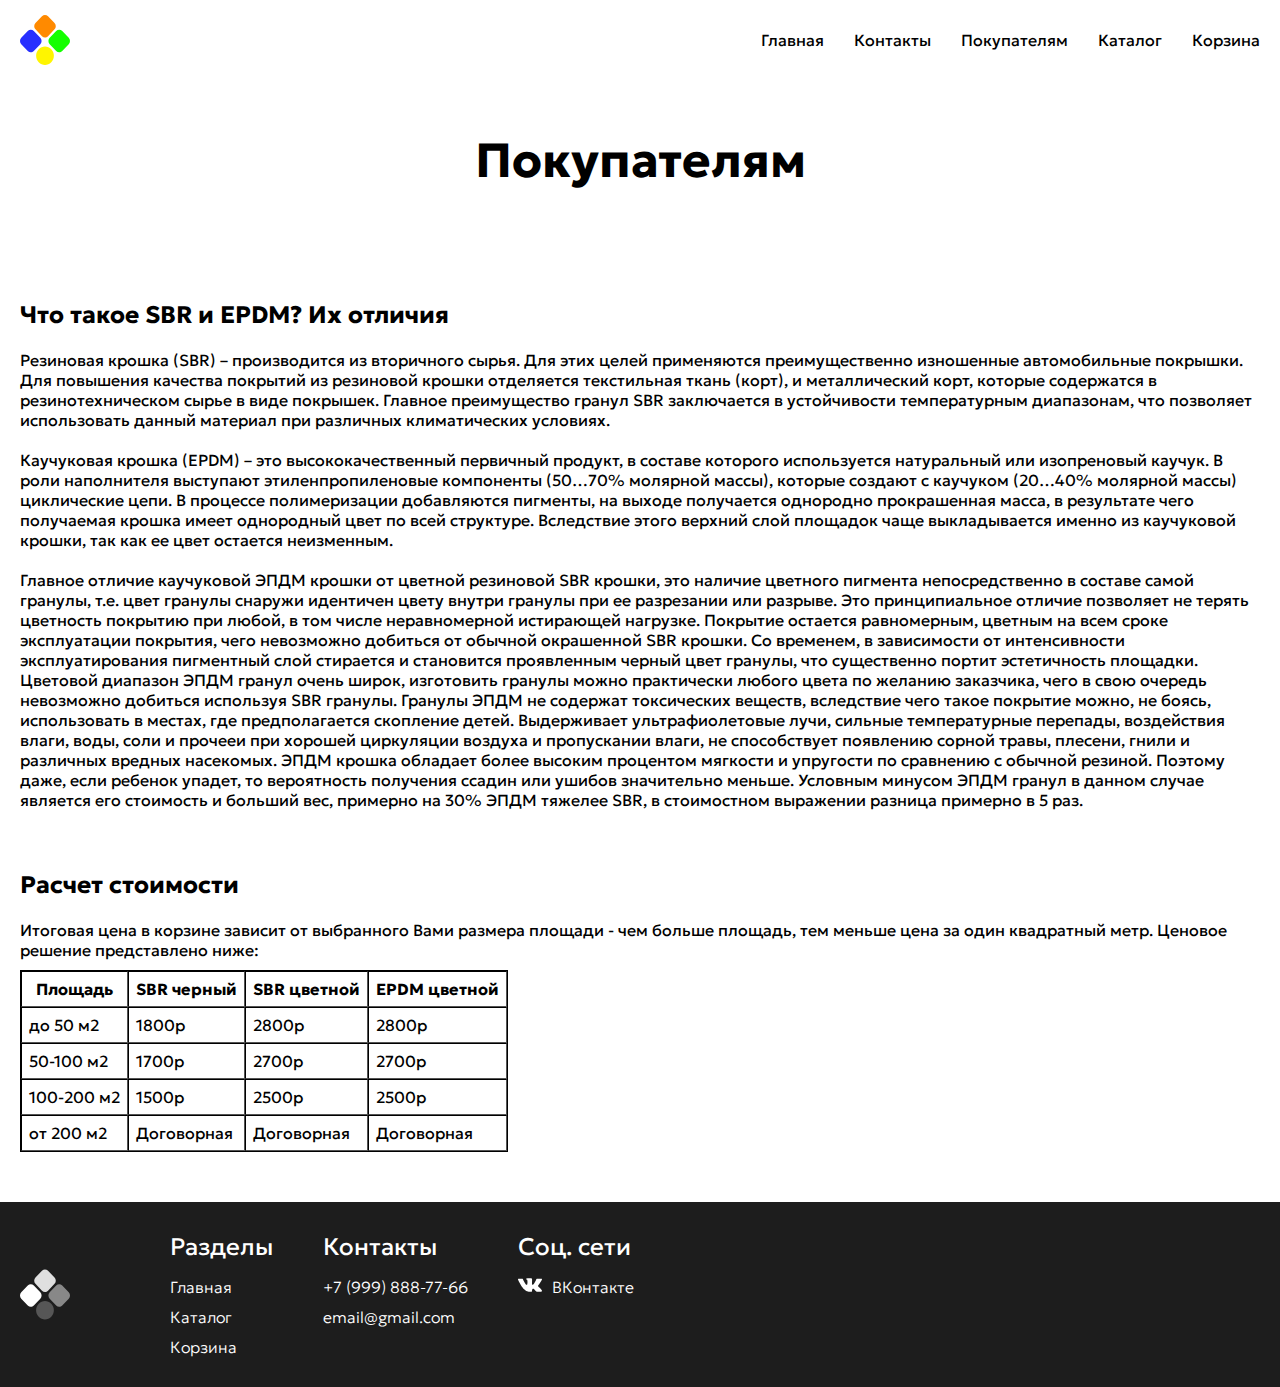
<file: info.html>
<!DOCTYPE html>
<html lang="ru">

<head>
    <meta charset="UTF-8">
    <meta name="viewport" content="width=device-width, initial-scale=1.0">
    <link rel="stylesheet" href="https://cdn.jsdelivr.net/npm/swiper@9/swiper-bundle.min.css" />
    <link rel="stylesheet" href="css/style.css">
    <link rel="stylesheet" href="css/info.css">
    <title>Крошка</title>
</head>

<body>
    <header class="header">
        <div class="container">
            <div class="header__inner">
                <img src="resources/logo-black.svg" alt="Логотип" class="logo">
                <nav class="header-nav">
                    <a href="/" class="header-nav__link">Главная</a>
                    <a href="/#contacts" class="header-nav__link">Контакты</a>
                    <a href="/info.html" class="header-nav__link">Покупателям</a>
                    <a href="catalog.php" class="header-nav__link">Каталог</a>
                    <a href="cart.php" class="header-nav__link">Корзина</a>
                </nav>
                <div class="burger-icon">
                    <div class="burger-icon__line"></div>
                </div>
            </div>
        </div>
    </header>
    <main>
        <section class="info">
            <div class="container">
                <div class="info__inner">
                    <h1 class="section__title section__title_center">Покупателям</h1>
                    <div class="info-text">
                        <h2 class="info-text__title">Что такое SBR и EPDM? Их отличия</h2>
                        <p class="info-text__parag">Резиновая крошка (SBR) – производится из вторичного сырья. Для этих
                            целей применяются преимущественно изношенные автомобильные покрышки. Для повышения качества
                            покрытий из резиновой крошки отделяется текстильная ткань (корт), и металлический корт,
                            которые содержатся в резинотехническом сырье в виде покрышек. Главное преимущество гранул
                            SBR заключается в устойчивости температурным диапазонам, что позволяет использовать данный
                            материал при различных климатических условиях.</p>
                        <p class="info-text__parag">Каучуковая крошка (EPDM) – это высококачественный первичный продукт,
                            в составе которого используется натуральный или изопреновый каучук. В роли наполнителя
                            выступают этиленпропиленовые компоненты (50…70% молярной массы), которые создают с каучуком
                            (20…40% молярной массы) циклические цепи. В процессе полимеризации добавляются пигменты, на
                            выходе получается однородно прокрашенная масса, в результате чего получаемая крошка имеет
                            однородный цвет по всей структуре. Вследствие этого верхний слой площадок чаще выкладывается
                            именно из каучуковой крошки, так как ее цвет остается неизменным.</p>
                        <p class="info-text__parag">Главное отличие каучуковой ЭПДМ крошки от цветной резиновой SBR
                            крошки, это наличие цветного пигмента непосредственно в составе самой гранулы, т.е. цвет
                            гранулы снаружи идентичен цвету внутри гранулы при ее разрезании или разрыве. Это
                            принципиальное отличие позволяет не терять цветность покрытию при любой, в том числе
                            неравномерной истирающей нагрузке. Покрытие остается равномерным, цветным на всем сроке
                            эксплуатации покрытия, чего невозможно добиться от обычной окрашенной SBR крошки. Со
                            временем, в зависимости от интенсивности эксплуатирования пигментный слой стирается и
                            становится проявленным черный цвет гранулы, что существенно портит эстетичность площадки.
                            Цветовой диапазон ЭПДМ гранул очень широк, изготовить гранулы можно практически любого цвета
                            по желанию заказчика, чего в свою очередь невозможно добиться используя SBR гранулы. Гранулы
                            ЭПДМ не содержат токсических веществ, вследствие чего такое покрытие можно, не боясь,
                            использовать в местах, где предполагается скопление детей. Выдерживает ультрафиолетовые
                            лучи, сильные температурные перепады, воздействия влаги, воды, соли и прочееи при хорошей
                            циркуляции воздуха и пропускании влаги, не способствует появлению сорной травы, плесени,
                            гнили и различных вредных насекомых. ЭПДМ крошка обладает более высоким процентом мягкости и
                            упругости по сравнению с обычной резиной. Поэтому даже, если ребенок упадет, то вероятность
                            получения ссадин или ушибов значительно меньше.
                            Условным минусом ЭПДМ гранул в данном случае является его стоимость и больший вес, примерно
                            на 30% ЭПДМ тяжелее SBR, в стоимостном выражении разница примерно в 5 раз.</p>
                    </div>
                    <div class="info-text">
                        <h2 class="info-text__title">Расчет стоимости</h2>
                        <p class="info-text__parag">Итоговая цена в корзине зависит от выбранного Вами размера площади -
                            чем больше площадь, тем меньше цена за один квадратный метр. Ценовое решение представлено
                            ниже:</p>
                        <div class="price-list-wrapper">
                            <table class="price-list" cellspacing="0" cellpadding="0" border="1">
                                <thead>
                                    <tr>
                                        <th class="price-list-item">Площадь</th>
                                        <th class="price-list-item">SBR черный</th>
                                        <th class="price-list-item">SBR цветной</th>
                                        <th class="price-list-item">EPDM цветной</th>
                                    </tr>
                                </thead>
                                <tbody>
                                    <tr>
                                        <td class="price-list-item">до 50 м2</td>
                                        <td class="price-list-item">1800р</td>
                                        <td class="price-list-item">2800р</td>
                                        <td class="price-list-item">2800р</td>
                                    </tr>
                                    <tr>
                                        <td class="price-list-item">50-100 м2</td>
                                        <td class="price-list-item">1700р</td>
                                        <td class="price-list-item">2700р</td>
                                        <td class="price-list-item">2700р</td>
                                    </tr>
                                    <tr>
                                        <td class="price-list-item">100-200 м2</td>
                                        <td class="price-list-item">1500р</td>
                                        <td class="price-list-item">2500р</td>
                                        <td class="price-list-item">2500р</td>
                                    </tr>
                                    <tr>
                                        <td class="price-list-item">от 200 м2</td>
                                        <td class="price-list-item">Договорная</td>
                                        <td class="price-list-item">Договорная</td>
                                        <td class="price-list-item">Договорная</td>
                                    </tr>
                                </tbody>
                            </table>
                        </div>
                    </div>
                </div>
            </div>
        </section>
    </main>
    <footer class="footer">
        <div class="container">
            <div class="footer__inner">
                <img src="resources/logo-white.svg" alt="Логотип" class="logo footer__logo">
                <div class="footer-columns">
                    <div class="footer-column">
                        <div class="footer-column__title">Разделы</div>
                        <ul class="footer-column__items">
                            <li class="footer-column__item">
                                <a href="#" class="footer-column__link">Главная</a>
                            </li>
                            <li class="footer-column__item">
                                <a href="#" class="footer-column__link">Каталог</a>
                            </li>
                            <li class="footer-column__item">
                                <a href="#" class="footer-column__link">Корзина</a>
                            </li>
                        </ul>
                    </div>
                    <div class="footer-column">
                        <div class="footer-column__title" id="contacts">Контакты</div>
                        <ul class="footer-column__items">
                            <li class="footer-column__item">
                                <a href="tel:+79998887766" class="footer-column__link">+7 (999) 888-77-66</a>
                            </li>
                            <li class="footer-column__item">
                                <a href="mailto:email@gmail.com" class="footer-column__link">email@gmail.com</a>
                            </li>
                        </ul>
                    </div>
                    <div class="footer-column">
                        <div class="footer-column__title">Соц. сети</div>
                        <ul class="footer-column__items">
                            <li class="footer-column__item">
                                <a target="_blank" href="https://vk.com/rezinovoyepokrytiye102rus"
                                    class="footer-column__link footer-column__link-social footer-column__link-social_vk">ВКонтакте</a>
                            </li>
                        </ul>
                    </div>
                </div>
            </div>
        </div>
    </footer>
    <script src="js/burger.js"></script>
</body>

</html>
</file>
<file: css/info.css>
.info-text__title {
    padding: 50px 0 10px;
}
.info-text__parag {
    padding: 10px 0;
}
.price-list-wrapper {
    width: 100%;
    overflow-x: scroll;
}
.price-list {
    border: 1px solid black;
}
.price-list-item {
    padding: 7px;
}
</file>
<file: css/style.css>
@import url('https://fonts.googleapis.com/css2?family=Geologica:wght@200;400;700&display=swap');
:root {
    --swiper-theme-color: white
}
* {
    margin: 0;
    padding: 0;
    box-sizing: border-box;
    font-family: 'Geologica', sans-serif;
}
a {
    color: black;
    text-decoration: none;
}
.bold {
    font-weight: 700;
}
.container {
    max-width: 1400px;
    height: 100%;
    margin: 0 auto;
}
.section__title {
    font-size: 48px;
    font-weight: 700;
    margin-bottom: 60px;
}
.section__title_center {
    text-align: center;
}
.btn {
    display: flex;
    text-align: center;
    justify-content: center;
    align-items: center;
    font-size: 16px;
    background-color: #00000000;
    border: 1px solid black;
    transition: background-color .1s ease, color .1s ease;
    cursor: pointer;
}
.btn:hover {
    background-color: black;
    color: white;
}
.btn:active {
    background-color: rgb(73, 73, 73);
}
.media {
    position: relative;
}
.media__pict {
    width: 100%;
    height: 100%;
    position: absolute;
}
.media__pict_cover {
    object-fit: cover;
}
.media__pict_contain {
    object-fit: contain;
}
.header {
    width: 100%;
    height: 80px;
    background-color: white;

    position: fixed;
    left: 0;
    top: 0;
    z-index: 9998;
}
.header__inner {
    display: flex;
    justify-content: space-between;
    align-items: center;
    height: 100%;
}
.logo {
    position: relative;
    z-index: 9998;
}
.header-nav {
    display: flex;
    gap: 30px;
}
main {
    padding-top: 80px;
    min-height: calc(100vh - 80px);
}
section {
    padding: 50px 0;
}
.welcome {
    height: calc(100vh - 80px);
    background: linear-gradient(180deg, rgba(255, 255, 255, 0.00) 90.76%, #FFFEFE 100%), linear-gradient(0deg, rgba(0, 0, 0, 0.70) 0%, rgba(0, 0, 0, 0.70) 100%), url('../img/welcome-bg.jpg'), lightgray 50% / cover no-repeat;
}
.welcome * {
    color: white;
}
.welcome__inner {
    display: flex;
    justify-content: space-between;
    align-items: center;
    height: 100%;
    margin-top: -80px;
}
.welcome__title {
    font-size: 56px;
    font-weight: 400;
    margin-bottom: 30px;
}
.welcome__btn {
    width: 220px;
    height: 60px;
    border: 1px solid white;
}
.color-section {
    background: radial-gradient(48.23% 48.23% at 50% 50.00%, rgba(0, 224, 255, 0.50) 0%, rgba(215, 253, 255, 0.00) 100%);
}
.color-section__inner {
    display: flex;
    gap: 150px;
    align-items: center;
}
.color-section__media {
    background-color: white;
    padding: 50px;
    border-radius: 0 500px 500px 0;
}
.color-section__graphic {
    width: 630px;
}
.color-section__title {
    text-transform: uppercase;
    font-size: 72px;
}
.color-section__descr {
    max-width: 420px;
    text-align: center;
    font-size: 20px;
    padding: 25px;
    background-color: white;
    border-radius: 50px;
}
.select-section__block {
    display: flex;
    justify-content: center;
    gap: 70px;
}
.select-section-item {
    display: flex;
    justify-content: center;
    align-items: center;
    max-width: 550px;
    width: 100%;
    height: 450px;
    border-radius: 50px;
}
.select-section-item_active {
    background-blend-mode: multiply;
    padding: 35px;
}
.select-section-item * {
    color: white;
}
.select-section-item__title {
    font-size: 120px;
    font-weight: 700;
}
.select-section-item_active .select-section-item__title {
    display: none;
}
.select-section-item_active .select-section-item__descr {
    display: block;
}
.select-section-item__descr {
    display: none;
}
.price__title {
    text-align: center;
}
.price-table {
    display: flex;
    flex-direction: column;
    gap: 30px;
    width: 100%;
    padding: 0 100px;
}
.price-table {
    font-size: 20px;
}
.price-table__row {
    display: grid;
    grid-template-columns: 20% 30% 25% 25%;
    width: 100%;
    padding: 0 30px;
}
.price-table__title * {
    font-weight: 700;
}
.price-table__line {
    width: 100%;
    height: 3px;
    background: linear-gradient(270deg, #F00 0%, #0EB400 32.81%, #D6FF32 66.15%, #1400FF 100%);
}
.swiper {
    width: 100%;
    height: 600px;
}
.swiper-slide {
    display: flex;
    flex-direction: column;
    justify-content: flex-end;
    z-index: 10;
}
.swiper-slide__media {
    width: 100%;
    height: 100%;

    position: absolute;
    z-index: 1;
}
.swiper-slide__name {
    font-size: 24px;
    font-weight: 700;
    color: white;
    text-shadow: 0px 0px 4px rgba(0, 0, 0, 0.5);

    position: relative;
    left: 20px;
    bottom: 20px;
    z-index: 2;
}
.footer {
    background-color: #1D1D1D;
    padding: 30px 0;
}
.footer * {
    color: white;
    
}
.footer__inner {
    display: flex;
    gap: 100px;
}
.footer__logo {
    z-index: 9995;
}
.footer-columns {
    display: flex;
    gap: 50px;
}
.footer-column__title {
    font-size: 24px;
    font-weight: 400;
    margin-bottom: 15px;
}
.footer-column__items {
    display: flex;
    flex-direction: column;
    gap: 10px;
    list-style-type: none;
}
.footer-column__link {
    font-size: 16px;
    font-weight: 200;
}
.footer-column__link-social {
    margin-left: 34px;
    position: relative;
}
.footer-column__link-social_vk::before {
    content: url('../resources/socials/vk.svg');
}
.footer-column__link-social::before {
    position: absolute;
    left: -34px;
    top: 50%;
    transform: translateY(-50%);
}
.order-block__input {
    width: 100%;
    height: 50px;
    padding: 10px;
    border: 1px solid black;
    font-size: 16px;
}
.order-block__btn {
    width: 100%;
    height: 50px;
    background-color: black;
    color: white;
}
.order-block__textarea {
    resize: vertical;
    height: 100px;
}
.modal {
    display: none;
    justify-content: center;
    align-items: center;
    width: 100vw;
    height: 100vh;
    background-color: rgba(0, 0, 0, 0.7);

    position: fixed;
    z-index: 10000;
}
.modal_active {
    display: flex;
}
.popup {
    display: flex;
    flex-direction: column;
    gap: 10px;
    width: 400px;
    background-color: white;
    padding: 58px 10px 10px;

    position: relative;
}
.popup__close {
    position: absolute;
    width: 48px;
    right: 10px;
    top: 10px;
    cursor: pointer;
}
.burger-icon {
    display: none;
    width: 32px;
    height: 32px;
    position: relative;
    z-index: 9999;
}
.burger-icon__line {
    width: 100%;
    height: 3px;
    border-radius: 50px;
    background: black;
    position: absolute;
    top: 50%;
    transform: translateY(-50%);
    transition: opacity .1s ease, transform .1s ease;
}
.burger-icon__line::before, .burger-icon__line::after {
    content: '';
    width: 32px;
    height: 3px;
    border-radius: 50px;
    background: black;
    position: absolute;
}
.burger-icon__line::before {
    bottom: 10px;
    transition: opacity .1s ease;
}
.burger-icon__line::after {
    top: 10px;
}
.burger-icon_close > .burger-icon__line::before {
    opacity: 0;
}
.burger-icon_close > .burger-icon__line {
    transform: rotate(45deg);
}
.burger-icon_close > .burger-icon__line::after {
    transform: rotate(-90deg);
    top: 0;
}
@media screen and (max-width: 1440px) {
    .container {
        max-width: 100%;
        padding: 0 20px;
    }
}
@media screen and (max-width: 1400px) {
    .color-section__inner {
        gap: 100px;
    }
    .color-section__graphic {
        width: 550px;
    }
}
@media screen and (max-width: 1350px) {
    .welcome__inner {
        justify-content: center;
        gap: 30px;
    }
    .welcome__title {
        font-size: 36px;
    }
    .select-section__block {
        gap: 20px;
    }
    .select-section-item__title {
        font-size: 80px;
    }
    .select-section-item__descr {
        font-size: 14px;
    }
}
@media screen and (max-width: 1230px) {
    .color-section__graphic {
        width: 430px;
    }
    .color-section__title {
        font-size: 56px;
        margin-bottom: 30px;
    }
    .color-section__descr {
        max-width: 300px;
        font-size: 16px;
        padding: 15px;
    }
}
@media screen and (max-width: 1060px) {
    .color-section__inner {
        gap: 20px;
    }
    .color-section__graphic {
        width: 300px;
    }
    .color-section__title {
        font-size: 48px;
    }
}
@media screen and (max-width: 980px) {
    .price-table, .price-table__row {
        padding: 0;
    }
}
@media screen and (max-width: 870px) {
    .section__title {
        font-size: 36px;
    }
    .color-section__descr {
        padding: 10px;
        font-size: 14px;
    }
    .select-section__block {
        flex-direction: column;
        justify-content: flex-start;
        align-items: center;
    }
    .select-section-item {
        height: 400px;
        width: 350px;
    }
    .select-section-item__descr {
        font-size: 12px;
    }
    .swiper {
        height: 500px;
    }
}
@media screen and (max-width: 730px) {
    .container {
        max-width: 100%;
        padding: 0 10px;
    }
}
@media screen and (max-width: 700px) {
    .section__title {
        font-size: 24px;
        margin-bottom: 30px;
    }
    .color-section__inner {
        width: 100%;
    }
    .color-section__graphic {
        width: 200px;
    }
    .color-section__content {
        display: flex;
        flex-direction: column;
        align-items: flex-end;
        width: 100%;
    }
    .color-section__title {
        font-size: 36px;
        text-align: right;
    }
    .swiper {
        height: 400px;
    }
    .footer__inner {
        flex-direction: column;
        align-items: center;
        gap: 30px;
    }
    .footer-columns {
        display: flex;
        flex-direction: column;
    }
    .swiper-slide__name {
        font-size: 20px;
    }
    .header-nav {
        display: none;
    }
    .burger-icon {
        display: block;
    }
    .header-nav_active {
        display: flex;
        flex-direction: column;
        justify-content: center;
        align-items: center;
        width: 100vw;
        height: 100vh;
        background-color: white;

        position: fixed;
        left: 0;
        top: 0;
        z-index: 9997;
    }
}
@media screen and (max-width: 680px) {
    .price-table {
        width: 100%;
        overflow-x: scroll;
        gap: 10px;
    }
    .price-table * {
        font-size: 12px;
    }
    .price-table__row {
        grid-template-columns: 100px 120px 90px 90px;
        justify-content: center;
    }
    
}
@media screen and (max-width: 600px) {
}
@media screen and (max-width: 550px) {
    .color-section__inner {
        flex-direction: column;
        align-items: flex-start;
    }
    .swiper {
        height: 300px;
    }
    .swiper-slide__name {
        font-size: 14px;
    }
    .container {
        max-width: 100%;
        padding: 0 8px;
    }
}
@media screen and (max-width: 500px) {
    .select-section-item {
        height: 350px;
        width: 280px;
    }
    .select-section-item__descr {
        font-size: 10px;
    }
}
@media screen and (max-width: 460px) {
    .price-table__row {
        justify-content: start;
    }
}
@media screen and (max-width: 370px) {
    .swiper {
        height: 200px;
    }
}
</file>
